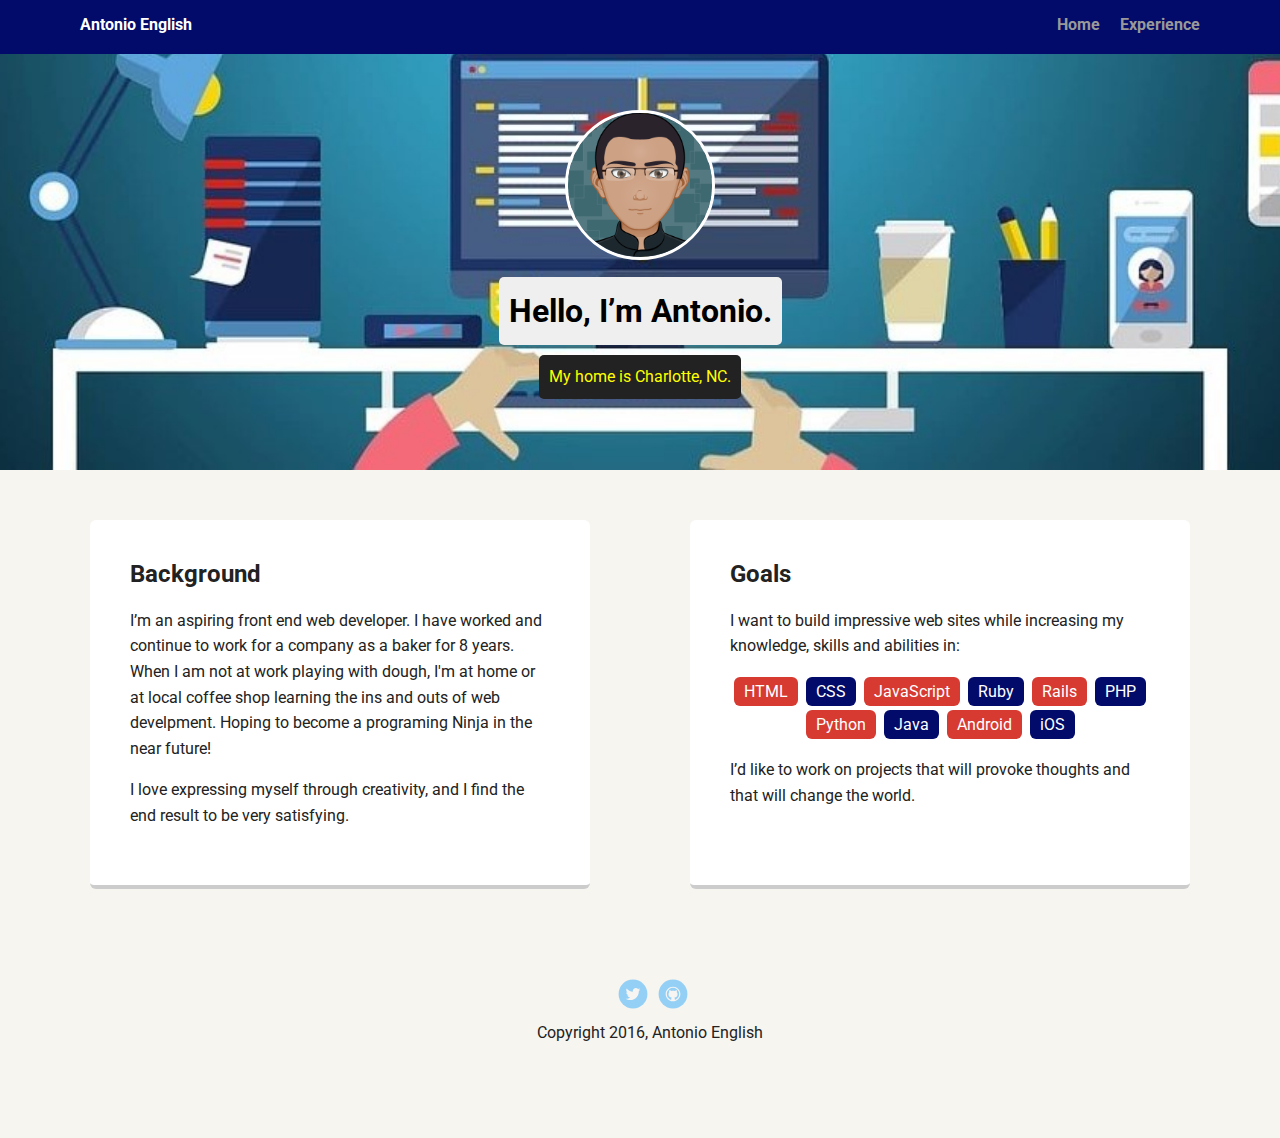
<file: index.html>
<!doctype html>
<html lang="en">
<head>
  <meta charset="utf-8">
  <title>Antonio English's Profile</title>
  <meta name="viewport" content="width=device-width, initial-scale=1.0">
  <link rel="stylesheet" href="styles.css">
  <link href="https://fonts.googleapis.com/css?family=Muli%7CRoboto:400,300,500,700,900" rel="stylesheet"></head>
  <body>

    <div class="main-nav">
        <ul class="nav">
          <li class="name">Antonio English</li>
          <li><a href="index.html">Home</a></li>
          <li><a href="experience.html">Experience</a></li>
        </ul>
    </div>

    <header>
      <img src="images/me.png" alt="Antonio's Avatar" class="profile-image">
      <h1 class="tag name">Hello, I’m Antonio.</h1>
      <p class="tag location">My home is Charlotte, NC.</p>
    </header>

    <main class="flex">
      <div class="card">
        <h2>Background</h2>
        <p>I’m an aspiring front end web developer. I have worked and continue to work for a company as a baker for 8 years. When I am not at work playing with dough, I'm at home or at local coffee shop learning the ins and outs of web develpment. Hoping to become a programing Ninja in the near future!   </p>
        <p>I love expressing myself through creativity, and I find the end result to be very satisfying.</p>
        
      </div> 

      <div class="card">
        <h2>Goals</h2>
        <p>I want to build impressive web sites while increasing my knowledge, skills and abilities in:</p>
        <ul class="skills">
          <li>HTML</li>
          <li>CSS</li>
          <li>JavaScript</li>
          <li>Ruby</li>
          <li>Rails</li>
          <li>PHP</li>
          <li>Python</li>
          <li>Java</li>
          <li>Android</li>
          <li>iOS</li>
        </ul>
        <p>I’d like to work on projects that will provoke thoughts and that will change the world.</p>
      </div> 

    </main>
    <footer>
     <ul>
        <li><a href="https://twitter.com/devantonio16" target="_blank" class="social twitter">Twitter</a></li>
        <li><a href="https://github.com/devantonio" target="_blank" class="social github">Github</a></li>
      </ul>
      <p class="copyright">Copyright 2016, Antonio English</p>
    </footer>
  </body>
  </html>
</file>
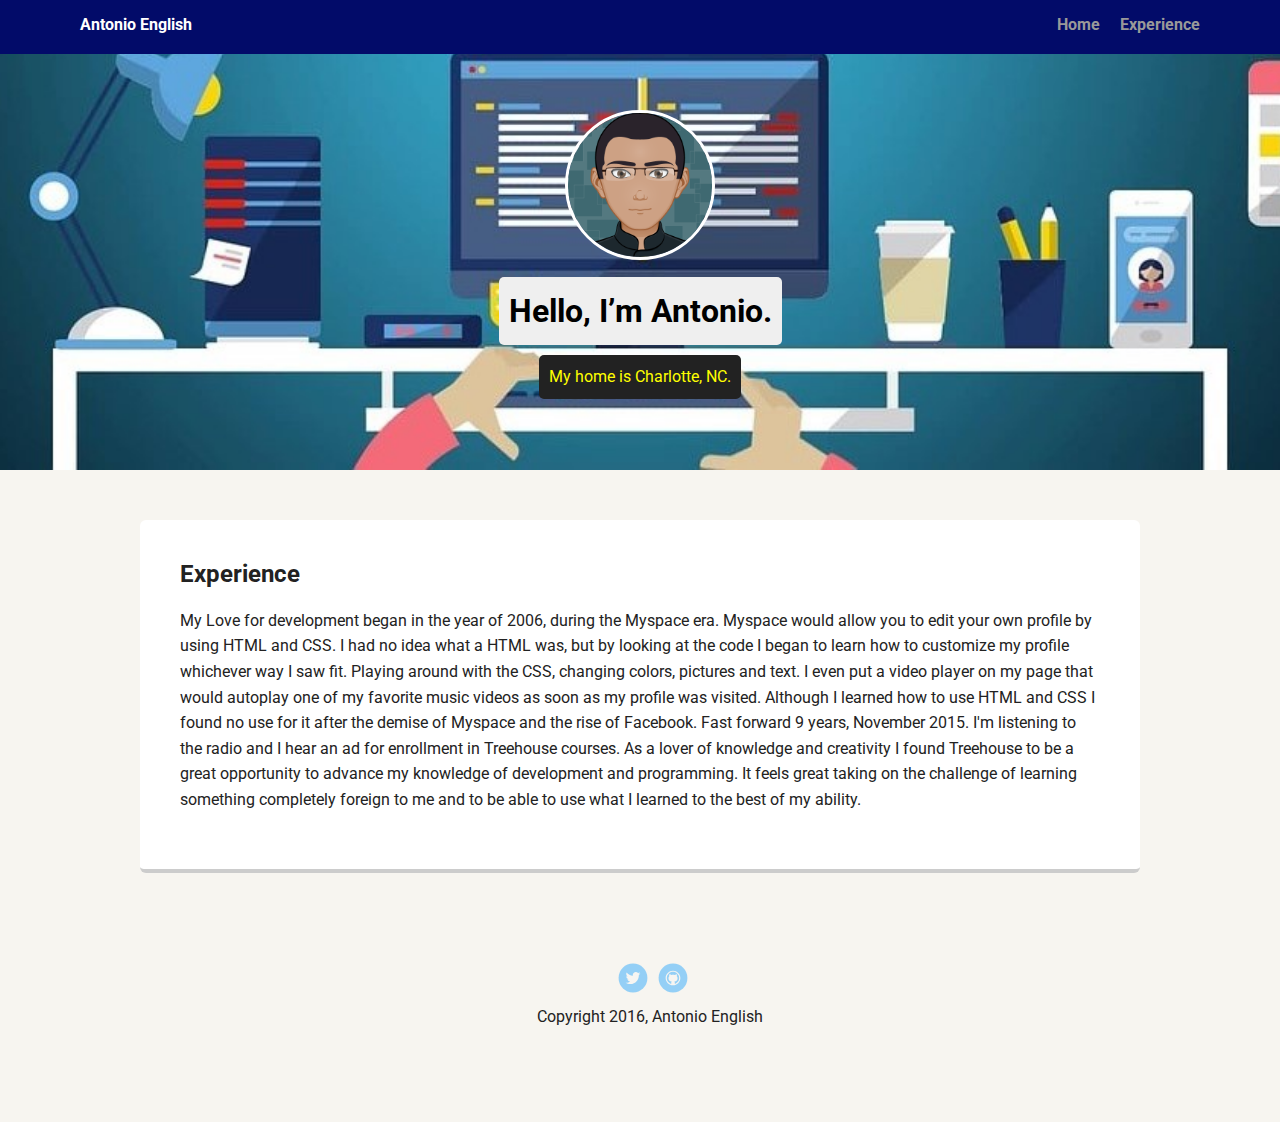
<file: experience.html>
<!doctype html>
<html lang="en">
<head>
  <meta charset="utf-8">
  <title>Antonio English's Profile</title>
  <meta name="viewport" content="width=device-width, initial-scale=1.0">
  <link rel="stylesheet" href="styles.css">
  <link href="https://fonts.googleapis.com/css?family=Muli%7CRoboto:400,300,500,700,900" rel="stylesheet"></head>
  <body>

    <div class="main-nav">
        <ul class="nav">
          <li class="name">Antonio English</li>
          <li><a href="index.html">Home</a></li>
          <li><a href="experience.html">Experience</a></li>
        </ul>
    </div>

    <header>
      <img src="images/me.png" alt="Antonio's Avatar" class="profile-image">
      <h1 class="tag name">Hello, I’m Antonio.</h1>
      <p class="tag location">My home is Charlotte, NC.</p>
    </header>

    <main class="flex">
      <div class="card2">
        <h2>Experience</h2>
        <p> My Love for development began in the year of 2006, during the Myspace era. Myspace would allow you to edit your own profile by using HTML and CSS. I had no idea what a HTML was, but by looking at the code I began to learn how to customize my profile whichever way I saw fit. Playing around with the CSS, changing colors, pictures and text. I even put a video player on my page that would autoplay one of my favorite music videos as soon as my profile was visited. Although I learned how to use HTML and CSS I found no use for it after the demise of Myspace and the rise of Facebook. Fast forward 9 years, November 2015. I'm listening to the radio and I hear an ad for enrollment in Treehouse courses. As a lover of knowledge and creativity I found Treehouse to be a great opportunity to advance my knowledge of development and programming. It feels great taking on the challenge of learning something completely foreign to me and to be able to use what I learned to the best of my ability.</p>
      </div>  

    </main>
    <footer>
      <ul>
        <li><a href="https://twitter.com/devantonio16" target="_blank" class="social twitter">Twitter</a></li>
        <li><a href="https://github.com/devantonio" target="_blank" class="social github">Github</a></li>
      </ul>
      <p class="copyright">Copyright 2016, Antonio English</p>
    </footer>
  </body>
  </html>
</file>
<file: styles.css>
/* Global Layout Set-up */
* { 
  box-sizing: border-box;
}
  
body {
  margin: 0;
  padding: 0;
  text-align: center;
  font-family: 'Roboto', sans-serif;
  color: #222;
  background: #f7f5f0;
}
/* Link Styles */

a {
  text-decoration: none;
  color: #999;
}
a:hover {
  color: #6633ff;
}

/* Section Styles */

.main-nav {
  width: 100%;
  background: #020B69;
  min-height: 30px;
  padding: 10px;
  position: fixed;
  text-align: center;
}
.nav {
  display: flex;
  justify-content: space-around;
  font-weight: 700;
  list-style-type: none;
  margin: 0 auto;
  padding: 0;
}

.nav .name {
    display: block;
    margin-right: auto;
    color: white;
}
.nav li {
  padding: 5px 10px 10px 10px;
}
.nav a {
  transition: all .5s;
}
.nav a:hover {
  color: white
}

header {
  text-align: center;
  background: url('images/computer.jpg') no-repeat top center ;
  background-size: cover;
  overflow: hidden;
  padding-top: 60px;
}
header {
  line-height: 1.5;
}
header .profile-image {
  margin-top: 50px;
  width: 150px;
  height: 150px;
  border-radius: 50%;
  border: 3px solid white;
  transition: all .5s;
}
header .profile-image:hover {
  transform: scale(1.2) rotate(5deg);
}
.tag {
  background-color: #efefef;
  color: black;
  padding: 10px;
  border-radius: 5px;
  display: table;
  margin: 10px auto;
} 
.location {
  background-color: #222;
  color: yellow;
}
.card {
  margin: 30px;
  padding: 20px 40px 40px;
  max-width: 500px;
  text-align: left;
  background: #fff;
  border-bottom: 4px solid #ccc;
  border-radius: 6px;
  transition: all .5s;
}
.card2 {
  margin: 30px;
  padding: 20px 40px 40px;
  max-width: 1000px;
  text-align: left;
  background: #fff;
  border-bottom: 4px solid #ccc;
  border-radius: 6px;
  transition: all .5s;
}


.card:hover, .card2:hover {
  border-color: #020B69;
}

ul.skills {
  padding: 0;
  text-align: center;
}

.skills li {
  border-radius: 6px;
  display: inline-block;
  background: #020B69;
  color: white;
  padding: 5px 10px;
  margin: 2px;
}

.skills li:nth-child(odd) {
  background: #D63A31;
}

footer {
  width: 100%;
  min-height: 30px;
  padding: 20px 0 40px 20px;
}

footer .copyright {
  top: -8px;
  font-size: .75em;
}

footer ul {
  list-style-type: none;
  margin: 0;
  padding: 0;
}

footer ul li {
  display: inline-block;
}

a.social {
  display: inline-block;
  text-indent: -9999px;
  margin-left: 5px;
  width: 30px;
  height: 30px;
  background-size: 30px 30px;
  opacity: .4;
  transition: all .5s;
}
a.twitter {
  background-image: url(images/twitter.svg);
}

a.github {
  background-image: url(images/github.svg);
}
a.social:hover {
  opacity: 1;
}
.clearfix {
  clear: both;
}

/* Styles for larger screens */
@media screen and (min-width: 720px) {
  
  .flex {
      display: -ms-flexbox;      /* TWEENER - IE 10 */
      display: flex; 
      max-width: 1200px;
      -ms-flex-pack: distribute;
      justify-content: space-around;
      margin: 0 auto;
  }

  header {
    min-height: 470px;
  }

  .nav {
    max-width: 1200px;
    padding: 0 30px;
  }


  main {
    padding-top: 20px;
  }

  main p {
    line-height: 1.6em;
  }

  footer {
    font-size: 1.3em;
    max-width: 1200px;
    margin: 40px auto;
  }

}
</file>
